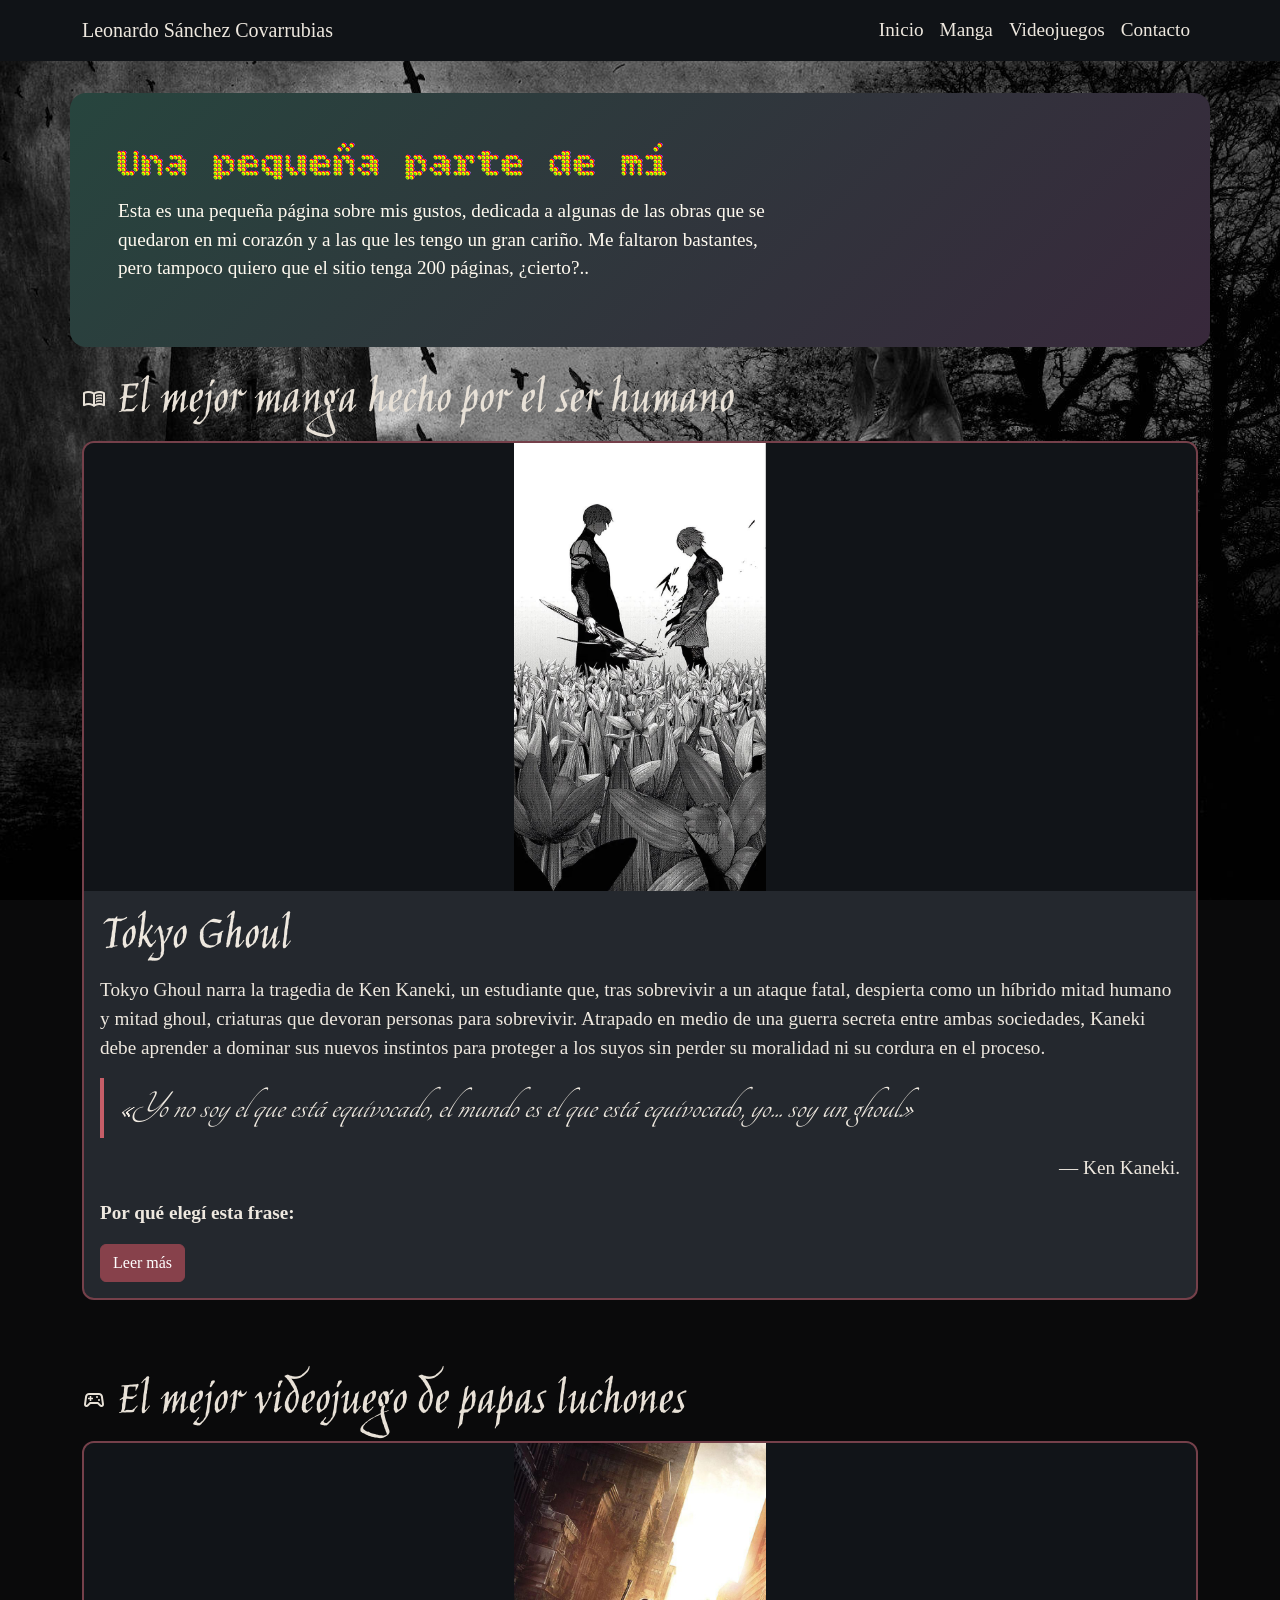
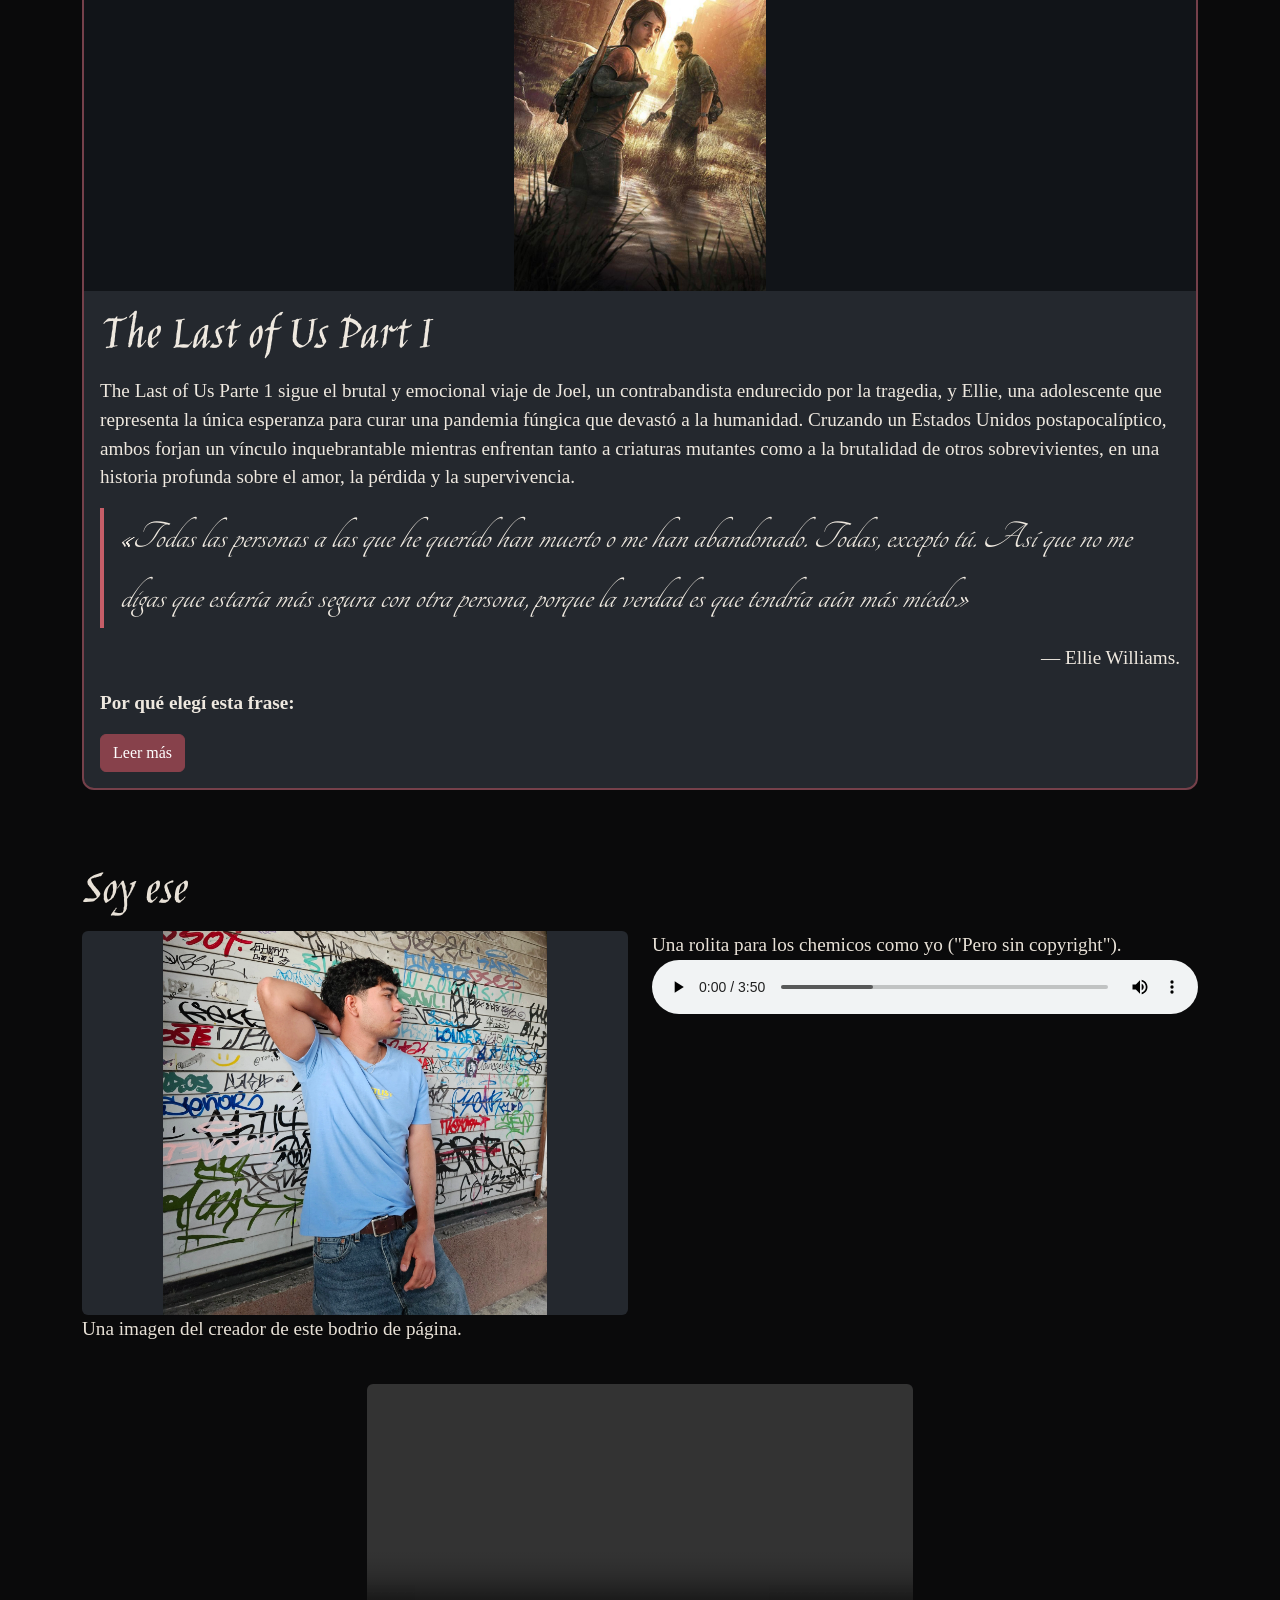
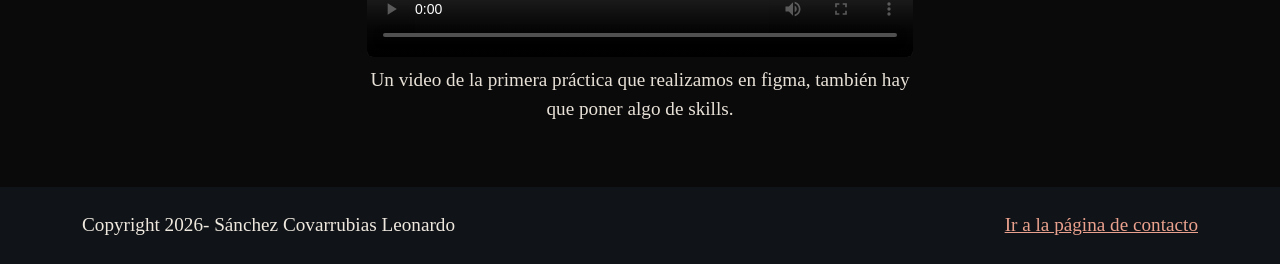
<file: index.html>
<!DOCTYPE html>
<html lang="es">
<head>
    <meta charset="UTF-8">
    <meta name="viewport" content="width=device-width, initial-scale=1.0">
    <meta name="author" content="Leonardo Sánchez Covarrubias">
    <meta name="description" content="Portafolio personal de Leonardo Sánchez Covarrubias, proyectos y e intereses.">
    <meta name="keywords" content="Leonardo Sánchez Covarrubias, web, html, páginas, manga, videojuegos">
    <title>Leonardo Sánchez | Portafolio personal</title>
    <link rel="shortcut icon" href="img/faviconper.ico" type="image/x-icon">
    <link rel="stylesheet" href="https://fonts.googleapis.com/css2?family=Material+Symbols+Outlined:opsz,wght,FILL,GRAD@20..48,100..700,0..1,-50..200">
    <link rel="stylesheet" href="css/bootstrap.min.css">
    <link rel="preconnect" href="https://fonts.googleapis.com">
    <link rel="preconnect" href="https://fonts.gstatic.com" crossorigin>
    <link href="https://fonts.googleapis.com/css2?family=Bitcount+Ink:wght@100..900&display=swap" rel="stylesheet">
    <link href="https://fonts.googleapis.com/css2?family=Jim+Nightshade&display=swap" rel="stylesheet">
    <link href="https://fonts.googleapis.com/css2?family=Tangerine:wght@400;700&display=swap" rel="stylesheet">
    <link rel="stylesheet" href="css/estilos.css">
</head>
<body style="background-image: url(img/fondoGotico.jpg); background-size: cover; background-position: center; background-attachment: fixed;">
    
    <header>
        <nav class="navbar navbar-expand-lg navbar-dark navbar-personal">
            <div class="container">
                <a class="navbar-brand" href="index.html">Leonardo Sánchez Covarrubias</a>
                <button class="navbar-toggler" type="button" data-bs-toggle="collapse"
                    data-bs-target="#menu-principal" aria-controls="menu-principal"
                    aria-expanded="false" aria-label="Abrir navegación">
                    <span class="navbar-toggler-icon"></span>
                </button>
                <div class="collapse navbar-collapse" id="menu-principal">
                    <div class="navbar-nav ms-auto">
                        <a class="nav-link" href="#inicio" aria-current="page">Inicio</a>
                        <a class="nav-link" href="#manga">Manga</a>
                        <a class="nav-link" href="#videojuegos">Videojuegos</a>
                        <a class="nav-link" href="contacto.html">Contacto</a>
                    </div>
                </div>
            </div>
        </nav>
    </header>
    <main>
        <section id="inicio" class="container py-5">
            <h1>Una pequeña parte de mí</h1>
            <p>Esta es una pequeña página sobre mis gustos, dedicada a algunas de las obras que se quedaron en mi corazón y a las que les tengo un gran cariño. Me faltaron bastantes, pero tampoco quiero que el sitio tenga 200 páginas, ¿cierto?..</p>
        </section>

        <section id="manga" class="container py-4">
            <h2><span class="material-symbols-outlined" aria-hidden="true">menu_book</span> El mejor manga hecho por el ser humano</h2>
            <article class="card mb-4">
                <img src="img/Kishou%20Arima%20%26%20Kaneki%20Ken.jpg"
                    class="card-img-top imagen-portada" alt="Kishou Arima y Ken Kaneki">
                <div class="card-body">
                    <h3 class="card-title">Tokyo Ghoul</h3>
                    <p>Tokyo Ghoul narra la tragedia de Ken Kaneki, un estudiante que, tras sobrevivir a un ataque fatal, despierta como un híbrido mitad humano y mitad ghoul, criaturas que devoran personas para sobrevivir. Atrapado en medio de una guerra secreta entre ambas sociedades, Kaneki debe aprender a dominar sus nuevos instintos para proteger a los suyos sin perder su moralidad ni su cordura en el proceso.</p>
                    <p class="fst-italic cita">«Yo no soy el que está equivocado, el mundo es el que está equivocado, yo... soy un ghoul.»</p>
                    <p class="text-end">— Ken Kaneki.</p>
                    <p><strong>Por qué elegí esta frase:</strong></p>
                    <button type="button" class="btn btn-primary" data-bs-toggle="modal" data-bs-target="#modalTokyo">
                        Leer más
                    </button>
                </div>
            </article>
        </section>

        <section id="videojuegos" class="container py-4">
            <h2><span class="material-symbols-outlined" aria-hidden="true">sports_esports</span> El mejor videojuego de papas luchones</h2>
            <article class="card mb-4">
                <img src="img/The%20Last%20of%20Us%20Part%20II%20Wallpaper.jpg"
                    class="card-img-top imagen-portada" alt="Ellie y Joel en una imagen de The Last of Us Part II">
                <div class="card-body">
                    <h3 class="card-title">The Last of Us Part I</h3>
                    <p>The Last of Us Parte 1 sigue el brutal y emocional viaje de Joel, un contrabandista endurecido por la tragedia, y Ellie, una adolescente que representa la única esperanza para curar una pandemia fúngica que devastó a la humanidad. Cruzando un Estados Unidos postapocalíptico, ambos forjan un vínculo inquebrantable mientras enfrentan tanto a criaturas mutantes como a la brutalidad de otros sobrevivientes, en una historia profunda sobre el amor, la pérdida y la supervivencia.</p>
                    <p class="fst-italic cita">«Todas las personas a las que he querido han muerto o me han abandonado. Todas, excepto tú. Así que no me digas que estaría más segura con otra persona, porque la verdad es que tendría aún más miedo.»</p>
                    <p class="text-end">— Ellie Williams.</p>
                    <p><strong>Por qué elegí esta frase:</strong></p>
                    <button type="button" class="btn btn-primary" data-bs-toggle="modal" data-bs-target="#modalTLOU">
                        Leer más
                    </button>
                </div>
            </article>
        </section>

        <section id="multimedia" class="container py-4">
            <h2>Soy ese</h2>
            <div class="row g-4 galeria">
                <figure class="col-12 col-md-6">
                    <img src="img/yoxd.jpg" class="img-fluid rounded"
                        alt="Dibujo tipo meme de dos rostros sorprendidos sobre fondo verde">
                    <figcaption>Una imagen del creador de este bodrio de página.</figcaption>
                </figure>
                <figure class="col-12 col-md-6">
                    <figcaption>Una rolita para los chemicos como yo ("Pero sin copyright").</figcaption>
                    <audio controls class="w-100">
                        <source src="audio/bad-guys.mp3" type="audio/mpeg">
                    </audio>
                </figure>
                <figure class="col-12 col-md-8 col-lg-6 mx-auto text-center mt-4">
                    <video class="w-100 rounded" controls preload="metadata">
                        <source src="video/prototipo-figma.mp4" type="video/mp4">
                    </video>
                    <figcaption>Un video de la primera práctica que realizamos en figma, también hay que poner algo de skills.</figcaption>
                </figure>
            </div>
        </section>
    </main>

    <div class="modal fade" id="modalTokyo" tabindex="-1" aria-labelledby="modalTokyoLabel" aria-hidden="true">
        <div class="modal-dialog">
            <div class="modal-content">
                <div class="modal-header">
                    <h2 class="modal-title fs-5" id="modalTokyoLabel">Tokyo Ghoul</h2>
                    <button type="button" class="btn-close" data-bs-dismiss="modal" aria-label="Cerrar"></button>
                </div>
                <div class="modal-body">
                    <p>[Elegí esta frase porque representa el punto de quiebre definitivo del personaje. Muestra el momento exacto en el que Kaneki deja de ser una víctima que se culpa a sí misma y comprende que la sociedad que lo rodea está rota por naturaleza. Es una reflexión cruda sobre cómo un entorno hostil te obliga a cambiar y perder tu inocencia simplemente para sobrevivir.]</p>
                </div>
                <div class="modal-footer">
                    <button type="button" class="btn btn-secondary" data-bs-dismiss="modal">Cerrar</button>
                </div>
            </div>
        </div>
    </div>

    <div class="modal fade" id="modalTLOU" tabindex="-1" aria-labelledby="modalTLOULabel" aria-hidden="true">
        <div class="modal-dialog">
            <div class="modal-content">
                <div class="modal-header">
                    <h2 class="modal-title fs-5" id="modalTLOULabel">The Last of Us Part I</h2>
                    <button type="button" class="btn-close" data-bs-dismiss="modal" aria-label="Cerrar"></button>
                </div>
                <div class="modal-body">
                    <p>[Elegí esta frase porque captura la esencia emocional de todo el viaje: encontrar un propósito en medio del caos total. Refleja cómo, a pesar de haberlo perdido todo, los personajes se aferran a la esperanza y a su vínculo humano, demostrando que sobrevivir un día más no sirve de nada si no tienes por qué o por quién luchar.]</p>
                </div>
                <div class="modal-footer">
                    <button type="button" class="btn btn-secondary" data-bs-dismiss="modal">Cerrar</button>
                </div>
            </div>
        </div>
    </div>

    <footer class="footer-personal py-4 mt-4">
        <div class="container d-flex flex-column flex-md-row justify-content-between gap-2">
            <p class="mb-0">Copyright 2026- Sánchez Covarrubias Leonardo</p>
            <a href="contacto.html">Ir a la página de contacto</a>
        </div>
    </footer>
    <script src="js/bootstrap.min.js"></script>
</body>
</html>
</file>
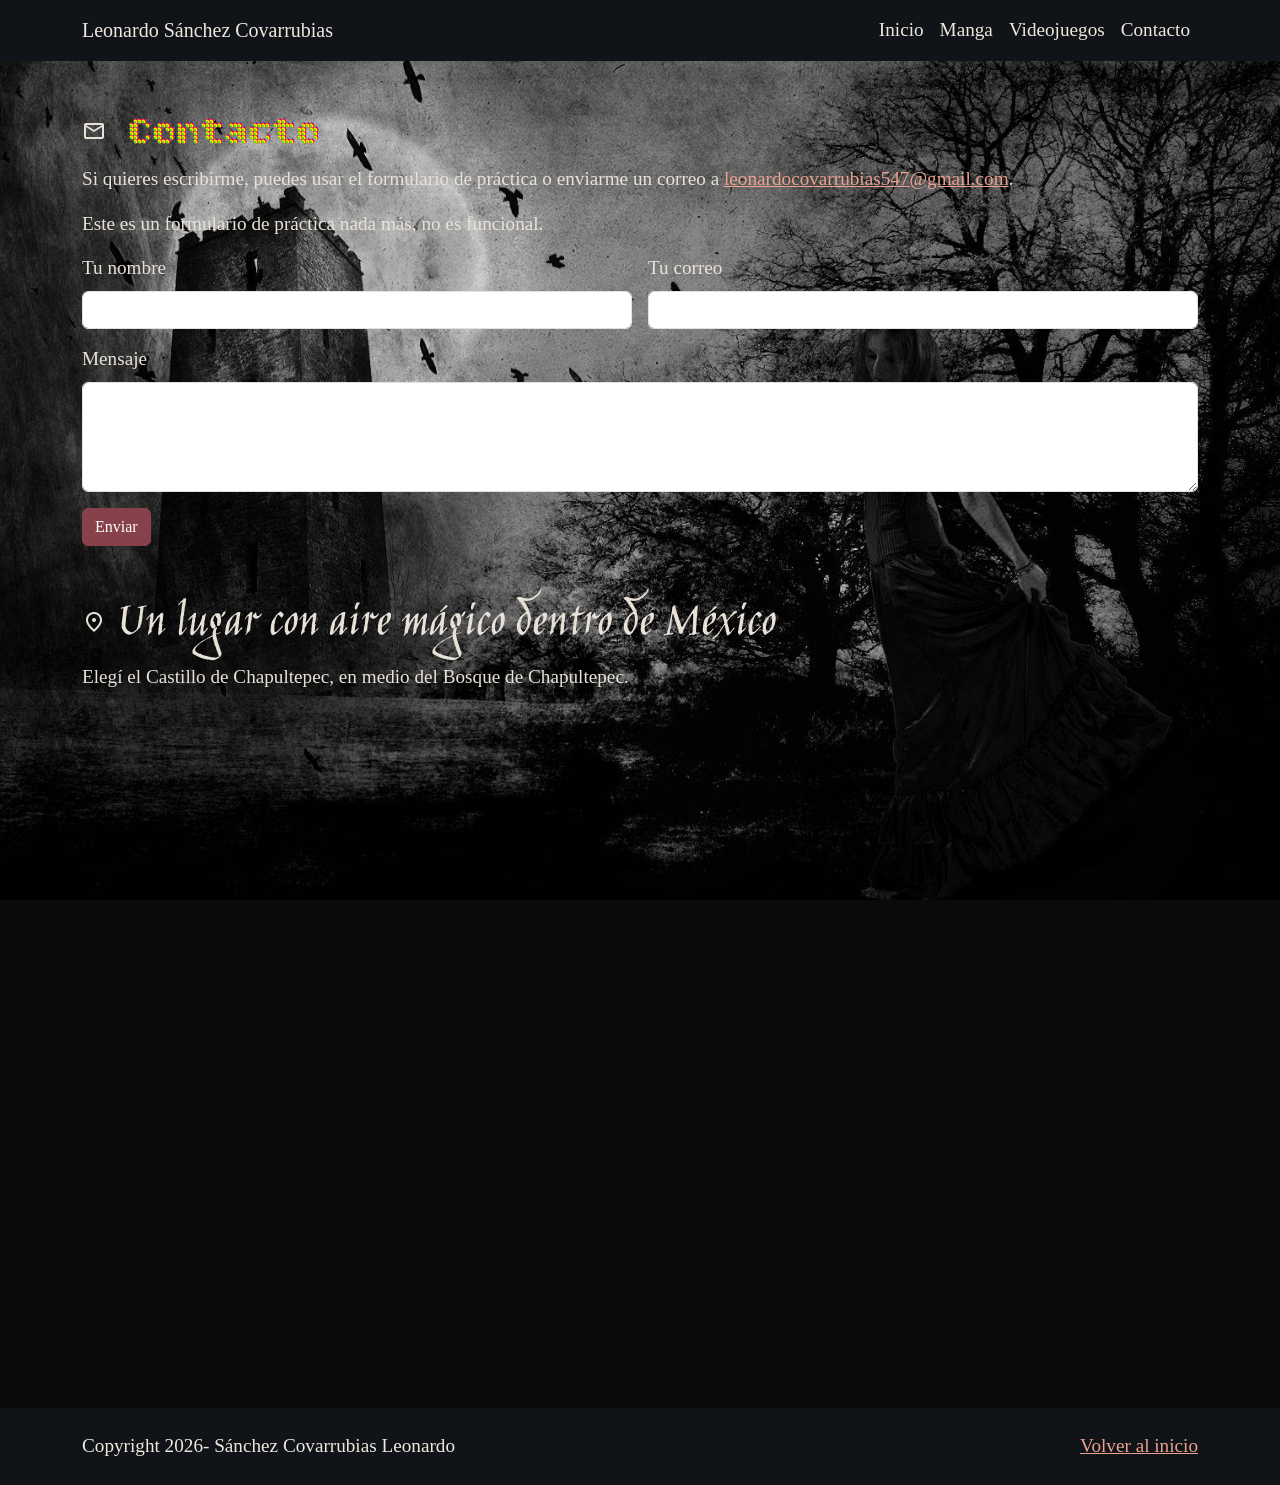
<file: contacto.html>
<!DOCTYPE html>
<html lang="es">
<head>
    <meta charset="UTF-8">
    <meta name="viewport" content="width=device-width, initial-scale=1.0">
    <meta name="author" content="Leonardo Sánchez Covarrubias">
    <meta name="description" content="Página de contacto del sitio personal de Leonardo Sánchez Covarrubias.">
    <meta name="keywords" content="Leonardo Sánchez Covarrubias, contacto, manga, videojuegos">
    <title>Contacto | Leonardo Sánchez</title>
    <link rel="shortcut icon" href="img/faviconper.ico" type="image/x-icon">
    <link rel="stylesheet" href="https://fonts.googleapis.com/css2?family=Material+Symbols+Outlined:opsz,wght,FILL,GRAD@20..48,100..700,0..1,-50..200">
    <link rel="stylesheet" href="css/bootstrap.min.css">
    <link rel="preconnect" href="https://fonts.googleapis.com">
    <link rel="preconnect" href="https://fonts.gstatic.com" crossorigin>
    <link href="https://fonts.googleapis.com/css2?family=Bitcount+Ink:wght@100..900&display=swap" rel="stylesheet">
    <link href="https://fonts.googleapis.com/css2?family=Jim+Nightshade&display=swap" rel="stylesheet">
    <link href="https://fonts.googleapis.com/css2?family=Tangerine:wght@400;700&display=swap" rel="stylesheet">
    <link rel="stylesheet" href="css/estilos.css">
</head>
<body  style="background-image: url(img/fondoGotico.jpg); background-size: cover; background-position: center; background-attachment: fixed;">
    <header>
        <nav class="navbar navbar-expand-lg navbar-dark navbar-personal">
            <div class="container">
                <a class="navbar-brand" href="index.html">Leonardo Sánchez Covarrubias</a>
                <button class="navbar-toggler" type="button" data-bs-toggle="collapse"
                    data-bs-target="#menu-principal" aria-controls="menu-principal"
                    aria-expanded="false" aria-label="Abrir navegación">
                    <span class="navbar-toggler-icon"></span>
                </button>
                <div class="collapse navbar-collapse" id="menu-principal">
                    <div class="navbar-nav ms-auto">
                        <a class="nav-link" href="index.html#inicio">Inicio</a>
                        <a class="nav-link" href="index.html#manga">Manga</a>
                        <a class="nav-link" href="index.html#videojuegos">Videojuegos</a>
                        <a class="nav-link" href="contacto.html" aria-current="page">Contacto</a>
                    </div>
                </div>
            </div>
        </nav>
    </header>
    <main>
        <section class="container py-5">
            <h1><span class="material-symbols-outlined" aria-hidden="true">mail</span> Contacto</h1>
            <p>Si quieres escribirme, puedes usar el formulario de práctica o enviarme un correo a
                <a href="mailto:leonardocovarrubias547@gmail.com">leonardocovarrubias547@gmail.com</a>.
            </p>
            <p>Este es un formulario de práctica nada más, no es funcional.</p>

            <form class="row g-3" action="#" method="post">
                <div class="col-md-6">
                    <label for="nombre" class="form-label">Tu nombre</label>
                    <input type="text" class="form-control" id="nombre" name="nombre" required>
                </div>
                <div class="col-md-6">
                    <label for="correo" class="form-label">Tu correo</label>
                    <input type="email" class="form-control" id="correo" name="correo" required>
                </div>
                <div class="col-12">
                    <label for="mensaje" class="form-label">Mensaje</label>
                    <textarea class="form-control" id="mensaje" name="mensaje" rows="4" required></textarea>
                </div>
                <div class="col-12">
                    <button type="submit" class="btn btn-primary">Enviar</button>
                </div>
            </form>
        </section>

        <section class="container pb-5" id="ubicacion">
            <h2><span class="material-symbols-outlined" aria-hidden="true">location_on</span> Un lugar con aire mágico dentro de México</h2>
            <p>Elegí el Castillo de Chapultepec, en medio del Bosque de Chapultepec.</p>
            <div class="ratio ratio-16x9">
                <iframe src="https://www.google.com/maps?q=Castillo+de+Chapultepec&output=embed"
                    title="Mapa del Castillo de Chapultepec" loading="lazy" allowfullscreen
                    referrerpolicy="strict-origin-when-cross-origin"></iframe>
            </div>
        </section>
    </main>
    <footer class="footer-personal py-4 mt-4">
        <div class="container d-flex flex-column flex-md-row justify-content-between gap-2">
            <p class="mb-0">Copyright 2026- Sánchez Covarrubias Leonardo</p>
            <a href="index.html">Volver al inicio</a>
        </div>
    </footer>
    <script src="js/bootstrap.min.js"></script>
</body>
</html>
</file>
<file: css/estilos.css>
body {

    background-color: #0a0a0b;

    color: #e8e1d7;

    font-family: "Cormorant Garamond", Georgia, serif;

    font-size: 1.2rem;

}

h1 {

    font-family: "Bitcount Ink", sans-serif;

}



h2,

h3 {
    font-family: "Jim Nightshade", cursive;
        font-size: 3.2rem;

}



.navbar-personal {

    background-color: #101317;

}



.navbar-personal .nav-link,

.navbar-personal .navbar-brand {

    color: #eee8df;

}



.navbar-personal .nav-link:hover {

    color: #e28b78;

}



.footer-personal {

    background-color: #101317;

    color: #eee8df;

}



.footer-personal a {

    color: #eaa18e;

}



main a {

    color: #eaa18e;

}



main a:hover {

    color: #f2c4a9;

}



#inicio {

    margin-top: 2rem;

    padding: 3rem;

    border-radius: 1rem;

    background: linear-gradient(135deg, #27453e, #38283b);

    color: #fffaf0;

}



#inicio p {

    max-width: 42rem;

}



.card {

    border: 2px solid #75404a;

    border-radius: 0.75rem;

    overflow: hidden;

    background-color: #24282e;

    color: #eee8df;

}



.card .text-muted {

    color: #c7c0b9 !important;

}



.imagen-portada {

    max-height: 28rem;

    object-fit: contain;

    background-color: #111418;

}



.galeria img {

    width: 100%;

    max-height: 24rem;

    object-fit: contain;

    background-color: #24282e;

}



.cita {

    font-family: "Tangerine", cursive;
    font-size: 2.5rem; 
    border-left: 4px solid #c65e68;
    padding-left: 1rem;

}



.btn-primary {

    background-color: #87414b;

    border-color: #87414b;

}



.btn-primary:hover {

    background-color: #6e303a;

    border-color: #6e303a;

}



section {

    scroll-margin-top: 1rem;

}
</file>
